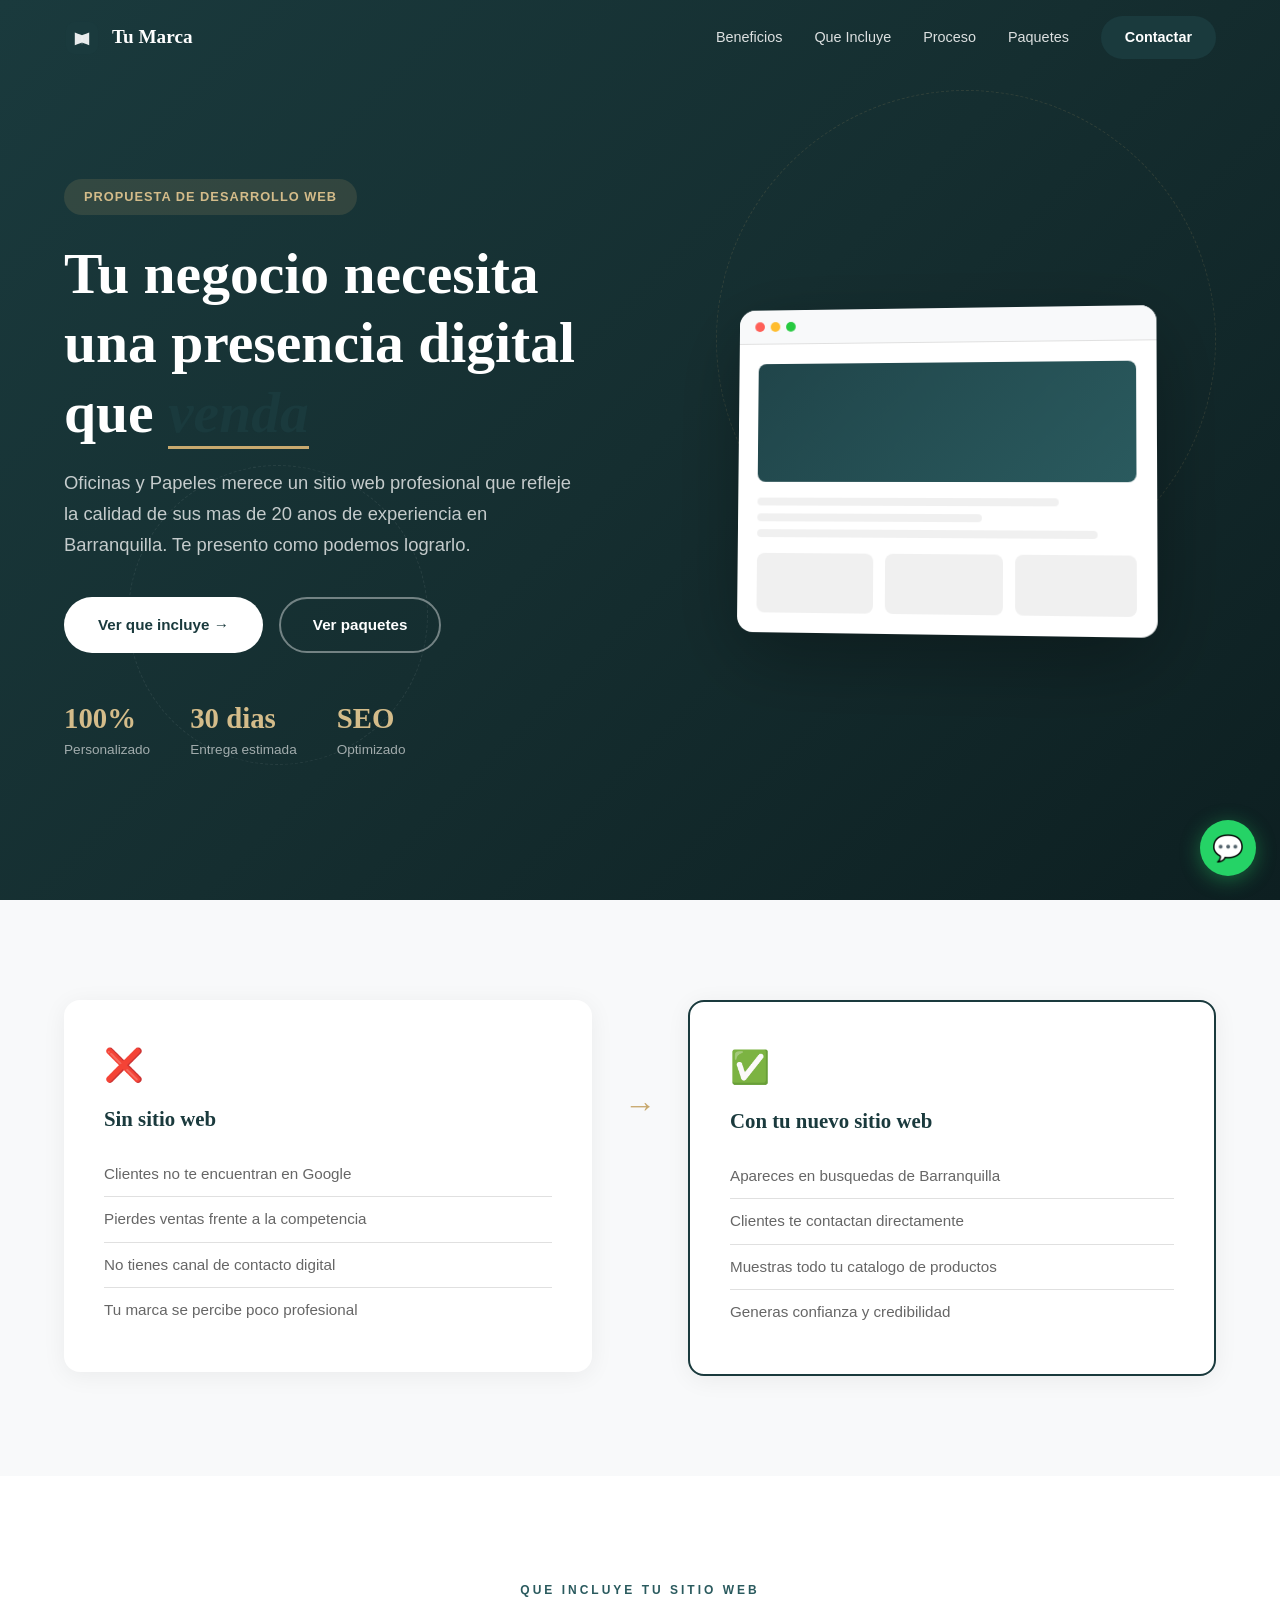
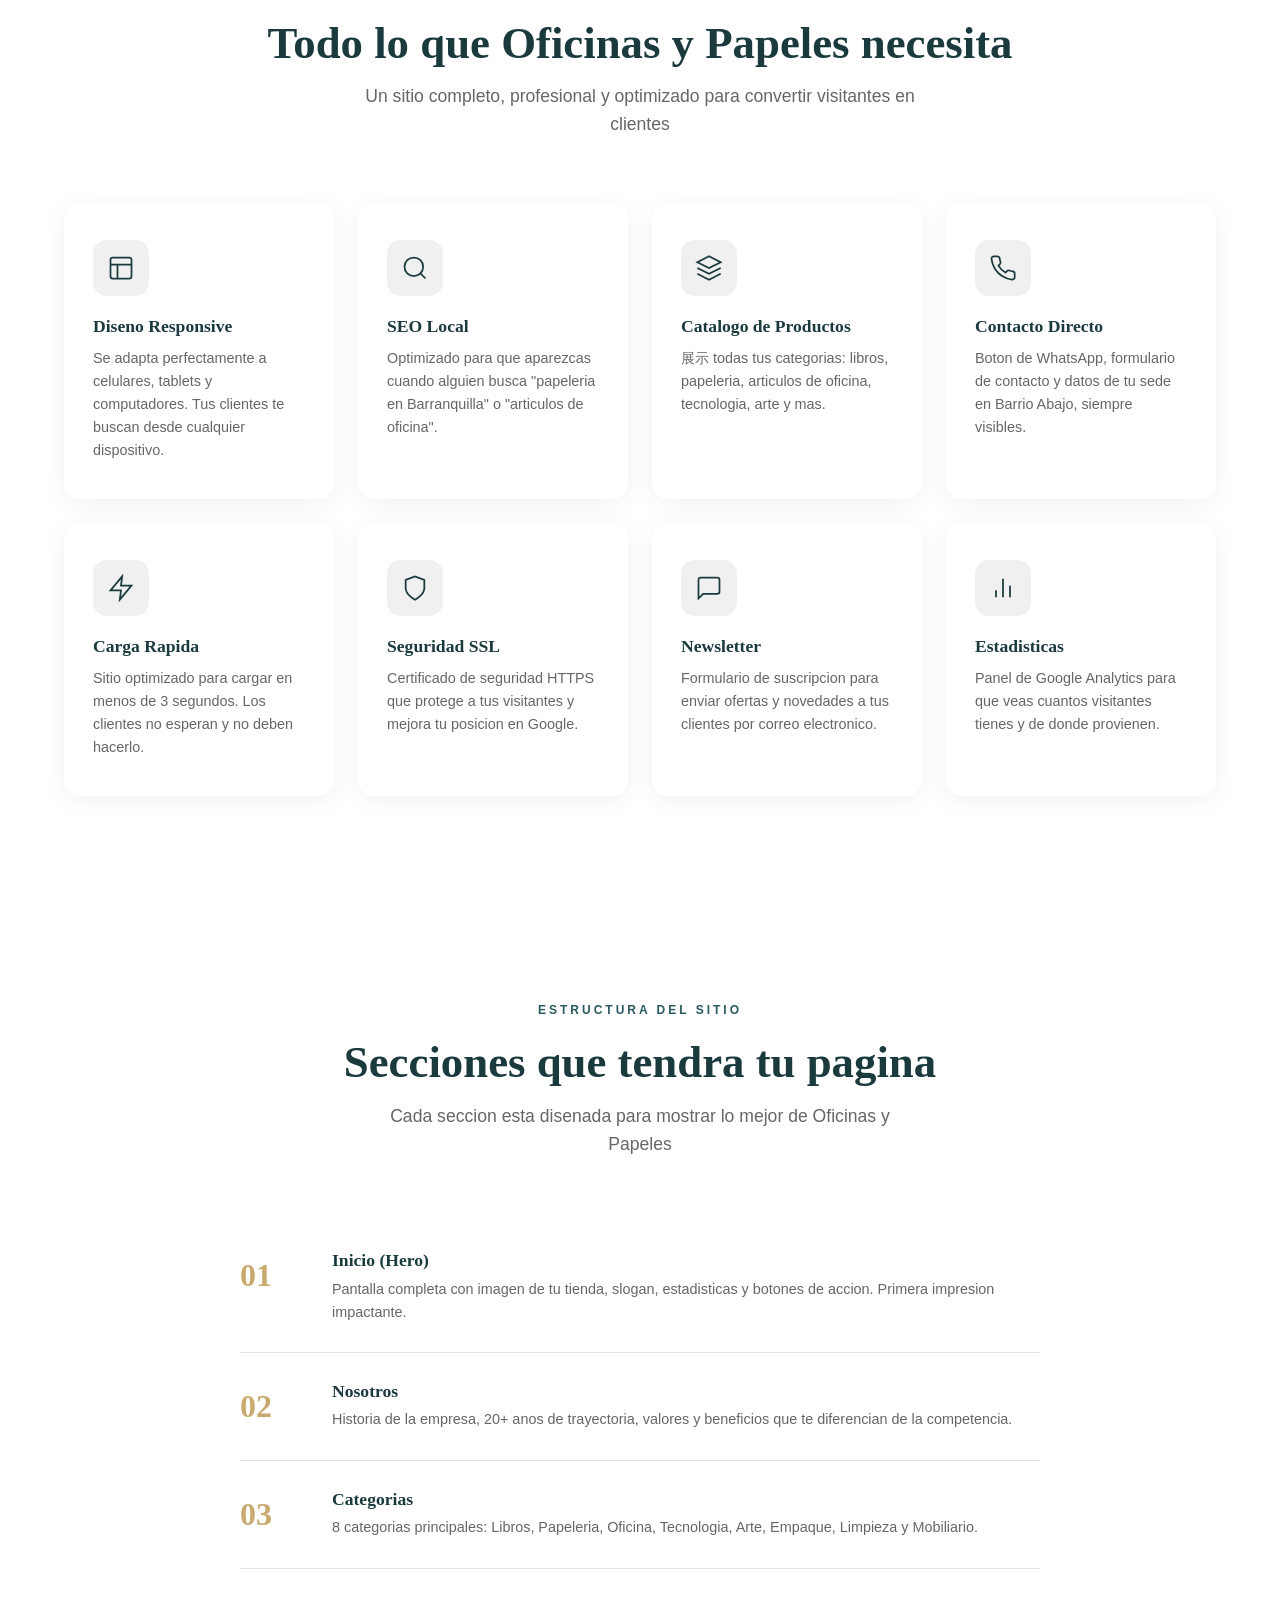
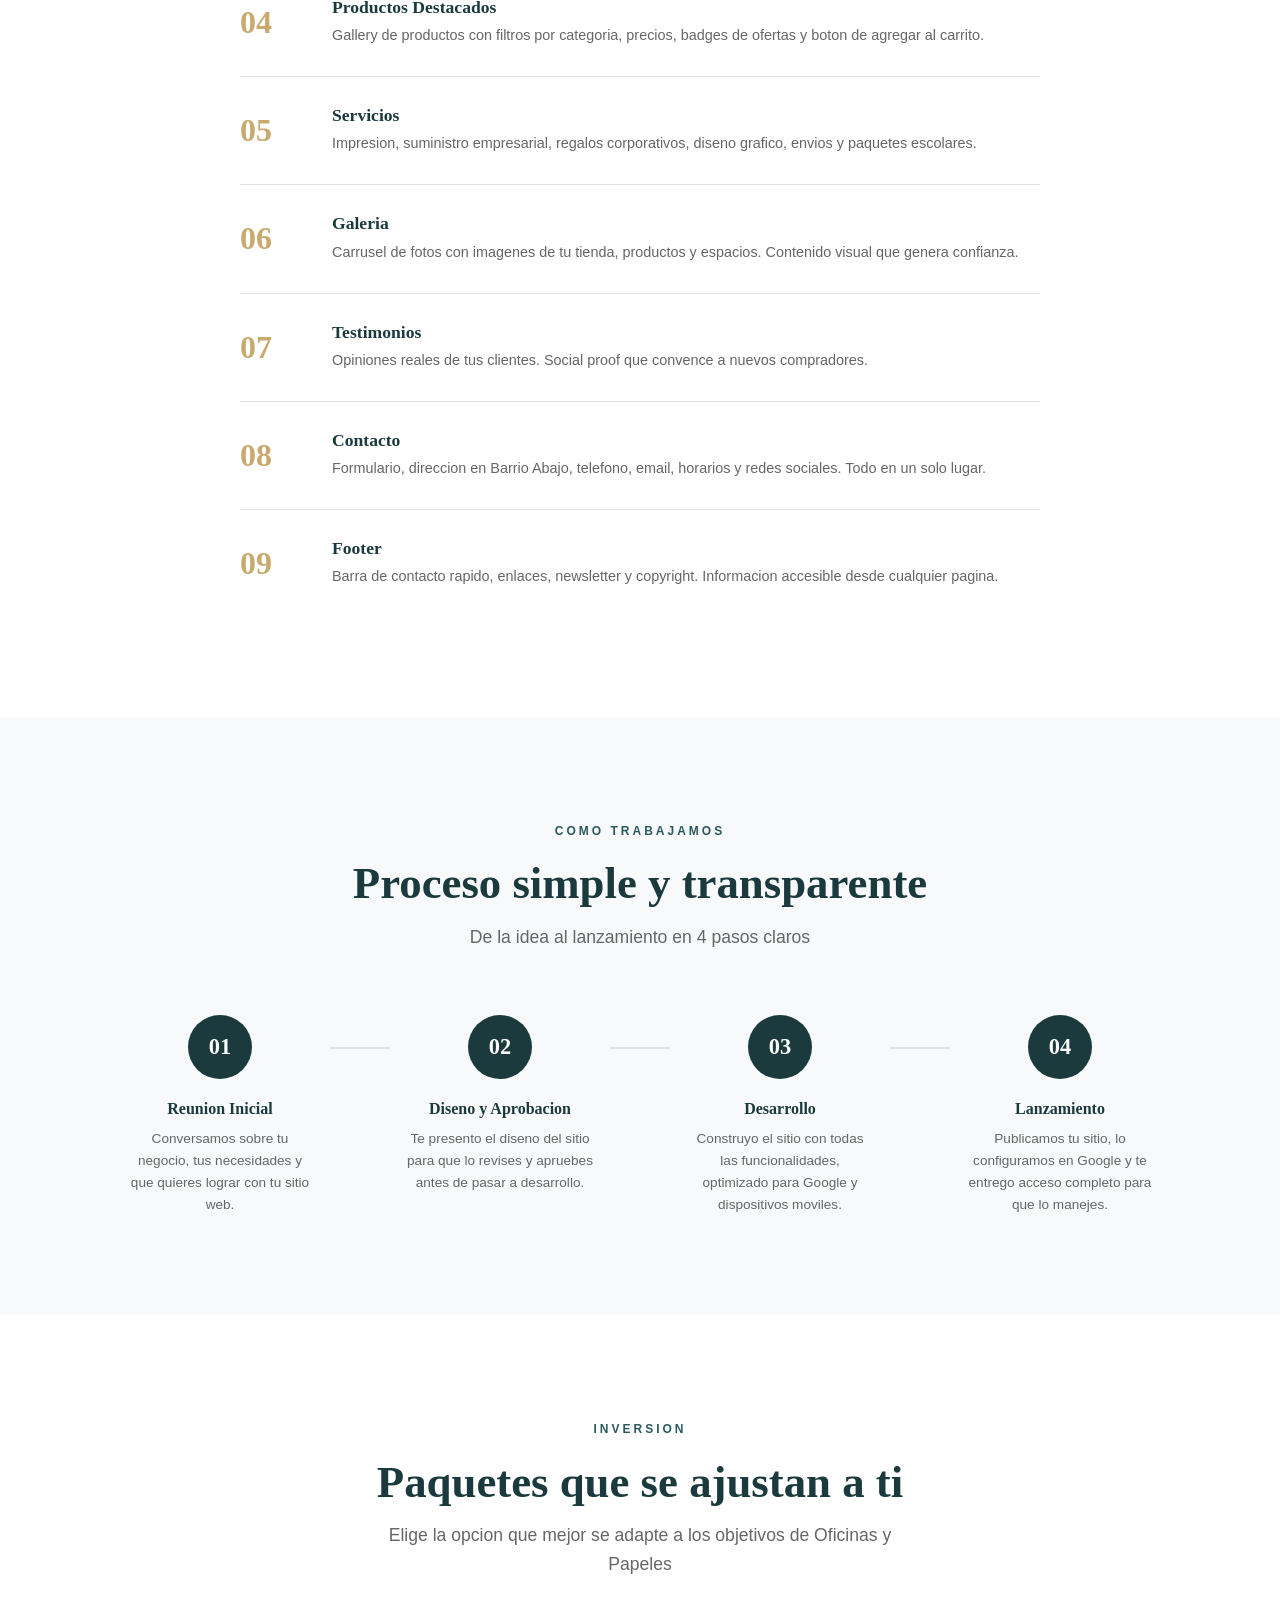
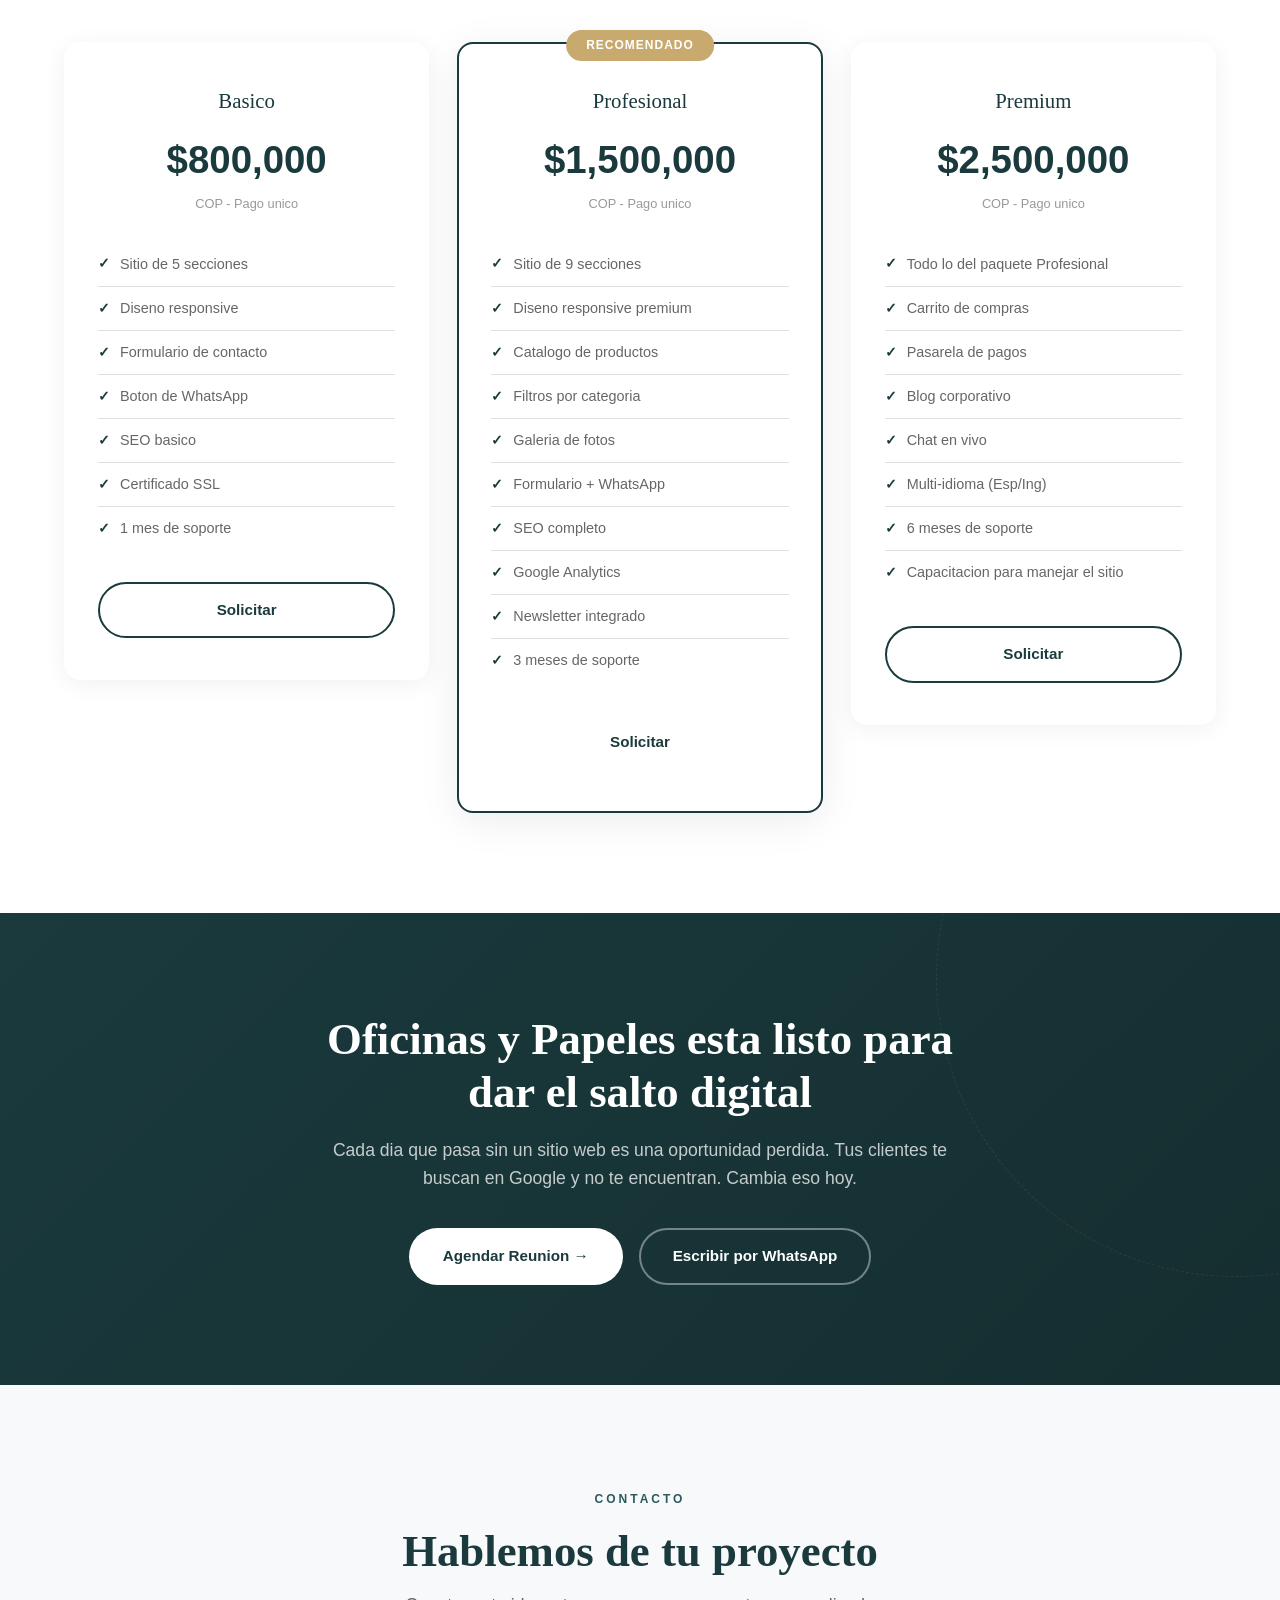
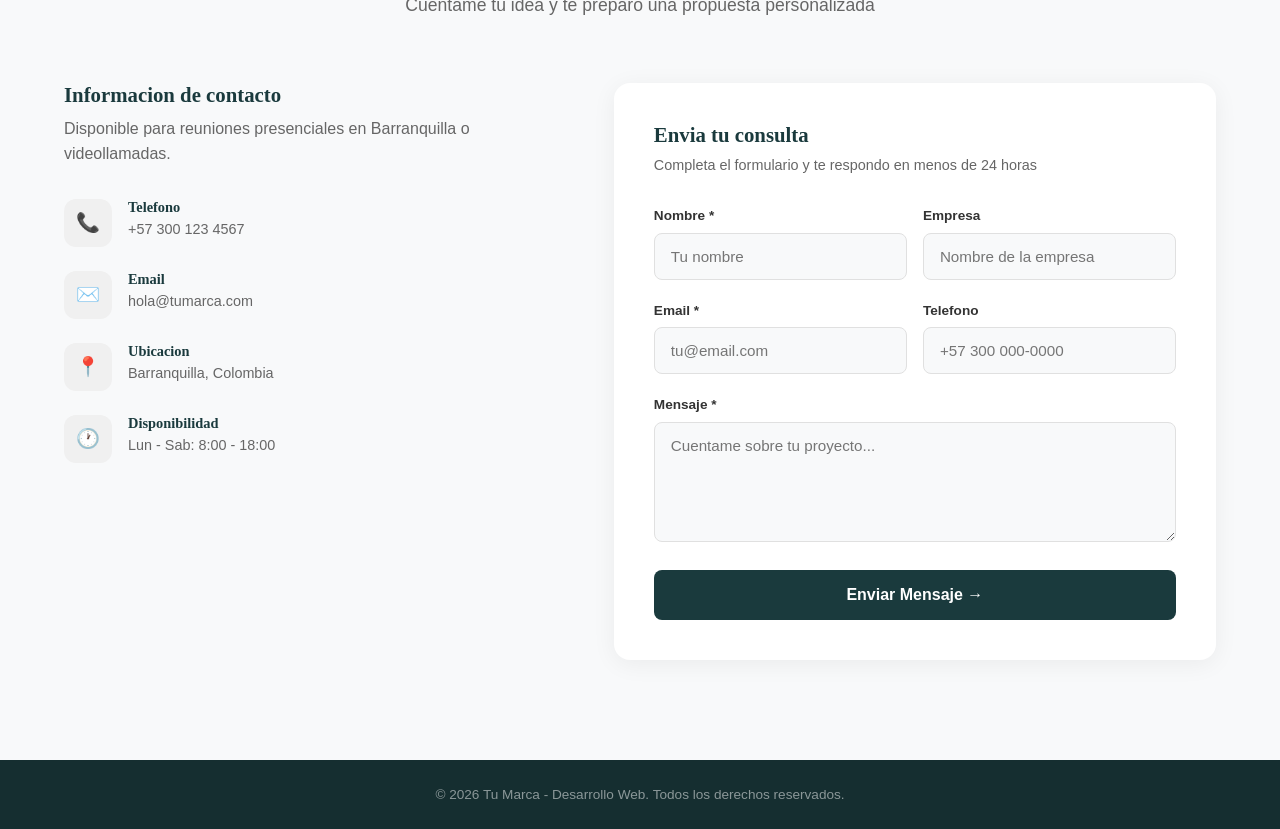
<file: landing.html>
<!DOCTYPE html>
<html lang="es">
<head>
  <meta charset="UTF-8">
  <meta name="viewport" content="width=device-width, initial-scale=1.0">
  <title>Propuesta Web - Oficinas y Papeles | Desarrollo de Sitio Web Profesional</title>
  <link rel="stylesheet" href="css/landing.css">
</head>
<body>

  <!-- NAVBAR -->
  <header class="header">
    <div class="container">
      <a href="#" class="logo">
        <svg class="logo-icon" viewBox="0 0 40 40" xmlns="http://www.w3.org/2000/svg">
          <rect x="2" y="2" width="36" height="36" rx="10" fill="#1A3A3D"/>
          <path d="M12,14 L12,28 Q20,25 20,25 Q20,25 28,28 L28,14 Q20,17 20,17 Q20,17 12,14Z" fill="white" opacity="0.9"/>
          <line x1="20" y1="17" x2="20" y2="27" stroke="white" stroke-width="1" opacity="0.4"/>
        </svg>
        <span class="logo-text">Tu Marca</span>
      </a>
      <nav class="nav">
        <a href="#beneficios" class="nav-link">Beneficios</a>
        <a href="#features" class="nav-link">Que Incluye</a>
        <a href="#proceso" class="nav-link">Proceso</a>
        <a href="#paquetes" class="nav-link">Paquetes</a>
        <a href="#contacto" class="nav-cta">Contactar</a>
      </nav>
      <button class="hamburger" aria-label="Menu">
        <span></span><span></span><span></span>
      </button>
    </div>
  </header>

  <!-- HERO -->
  <section class="hero">
    <div class="hero-bg"></div>
    <div class="container">
      <div class="hero-grid">
        <div class="hero-content">
          <div class="hero-badge">Propuesta de Desarrollo Web</div>
          <h1>Tu negocio necesita una presencia digital que <em>venda</em></h1>
          <p class="hero-sub">Oficinas y Papeles merece un sitio web profesional que refleje la calidad de sus mas de 20 anos de experiencia en Barranquilla. Te presento como podemos lograrlo.</p>
          <div class="hero-buttons">
            <a href="#features" class="btn btn-white">Ver que incluye →</a>
            <a href="#paquetes" class="btn btn-outline-white">Ver paquetes</a>
          </div>
          <div class="hero-stats">
            <div class="hero-stat">
              <h3>100%</h3>
              <p>Personalizado</p>
            </div>
            <div class="hero-stat">
              <h3>30 dias</h3>
              <p>Entrega estimada</p>
            </div>
            <div class="hero-stat">
              <h3>SEO</h3>
              <p>Optimizado</p>
            </div>
          </div>
        </div>
        <div class="hero-visual">
          <div class="mockup-card">
            <div class="mockup-bar">
              <span></span><span></span><span></span>
            </div>
            <div class="mockup-content">
              <div class="mockup-hero-img"></div>
              <div class="mockup-lines">
                <div class="mockup-line w80"></div>
                <div class="mockup-line w60"></div>
                <div class="mockup-line w90"></div>
              </div>
              <div class="mockup-grid">
                <div class="mockup-box"></div>
                <div class="mockup-box"></div>
                <div class="mockup-box"></div>
              </div>
            </div>
          </div>
        </div>
      </div>
    </div>
  </section>

  <!-- PROBLEMA / SOLUCION -->
  <section class="section problem" id="beneficios">
    <div class="container">
      <div class="problem-grid">
        <div class="problem-card">
          <div class="problem-icon">❌</div>
          <h3>Sin sitio web</h3>
          <ul class="problem-list">
            <li>Clientes no te encuentran en Google</li>
            <li>Pierdes ventas frente a la competencia</li>
            <li>No tienes canal de contacto digital</li>
            <li>Tu marca se percibe poco profesional</li>
          </ul>
        </div>
        <div class="problem-arrow">→</div>
        <div class="problem-card solution">
          <div class="problem-icon">✅</div>
          <h3>Con tu nuevo sitio web</h3>
          <ul class="problem-list">
            <li>Apareces en busquedas de Barranquilla</li>
            <li>Clientes te contactan directamente</li>
            <li>Muestras todo tu catalogo de productos</li>
            <li>Generas confianza y credibilidad</li>
          </ul>
        </div>
      </div>
    </div>
  </section>

  <!-- FEATURES DEL SITIO -->
  <section class="section features" id="features">
    <div class="container">
      <div class="section-header">
        <div class="section-tag">Que incluye tu sitio web</div>
        <h2>Todo lo que Oficinas y Papeles necesita</h2>
        <p>Un sitio completo, profesional y optimizado para convertir visitantes en clientes</p>
      </div>
      <div class="features-grid">
        <div class="feature-card">
          <div class="feature-icon">
            <svg viewBox="0 0 24 24" fill="none" stroke="currentColor" stroke-width="1.5"><rect x="3" y="3" width="18" height="18" rx="2"/><path d="M3 9h18M9 21V9"/></svg>
          </div>
          <h3>Diseno Responsive</h3>
          <p>Se adapta perfectamente a celulares, tablets y computadores. Tus clientes te buscan desde cualquier dispositivo.</p>
        </div>
        <div class="feature-card">
          <div class="feature-icon">
            <svg viewBox="0 0 24 24" fill="none" stroke="currentColor" stroke-width="1.5"><circle cx="11" cy="11" r="8"/><path d="m21 21-4.35-4.35"/></svg>
          </div>
          <h3>SEO Local</h3>
          <p>Optimizado para que aparezcas cuando alguien busca "papeleria en Barranquilla" o "articulos de oficina".</p>
        </div>
        <div class="feature-card">
          <div class="feature-icon">
            <svg viewBox="0 0 24 24" fill="none" stroke="currentColor" stroke-width="1.5"><path d="M12 2L2 7l10 5 10-5-10-5zM2 17l10 5 10-5M2 12l10 5 10-5"/></svg>
          </div>
          <h3>Catalogo de Productos</h3>
          <p>展示 todas tus categorias: libros, papeleria, articulos de oficina, tecnologia, arte y mas.</p>
        </div>
        <div class="feature-card">
          <div class="feature-icon">
            <svg viewBox="0 0 24 24" fill="none" stroke="currentColor" stroke-width="1.5"><path d="M22 16.92v3a2 2 0 01-2.18 2 19.79 19.79 0 01-8.63-3.07 19.5 19.5 0 01-6-6 19.79 19.79 0 01-3.07-8.67A2 2 0 014.11 2h3a2 2 0 012 1.72c.127.96.361 1.903.7 2.81a2 2 0 01-.45 2.11L8.09 9.91a16 16 0 006 6l1.27-1.27a2 2 0 012.11-.45c.907.339 1.85.573 2.81.7A2 2 0 0122 16.92z"/></svg>
          </div>
          <h3>Contacto Directo</h3>
          <p>Boton de WhatsApp, formulario de contacto y datos de tu sede en Barrio Abajo, siempre visibles.</p>
        </div>
        <div class="feature-card">
          <div class="feature-icon">
            <svg viewBox="0 0 24 24" fill="none" stroke="currentColor" stroke-width="1.5"><path d="M13 2L3 14h9l-1 8 10-12h-9l1-8z"/></svg>
          </div>
          <h3>Carga Rapida</h3>
          <p>Sitio optimizado para cargar en menos de 3 segundos. Los clientes no esperan y no deben hacerlo.</p>
        </div>
        <div class="feature-card">
          <div class="feature-icon">
            <svg viewBox="0 0 24 24" fill="none" stroke="currentColor" stroke-width="1.5"><path d="M12 22s8-4 8-10V5l-8-3-8 3v7c0 6 8 10 8 10z"/></svg>
          </div>
          <h3>Seguridad SSL</h3>
          <p>Certificado de seguridad HTTPS que protege a tus visitantes y mejora tu posicion en Google.</p>
        </div>
        <div class="feature-card">
          <div class="feature-icon">
            <svg viewBox="0 0 24 24" fill="none" stroke="currentColor" stroke-width="1.5"><path d="M21 15a2 2 0 01-2 2H7l-4 4V5a2 2 0 012-2h14a2 2 0 012 2z"/></svg>
          </div>
          <h3>Newsletter</h3>
          <p>Formulario de suscripcion para enviar ofertas y novedades a tus clientes por correo electronico.</p>
        </div>
        <div class="feature-card">
          <div class="feature-icon">
            <svg viewBox="0 0 24 24" fill="none" stroke="currentColor" stroke-width="1.5"><path d="M18 20V10M12 20V4M6 20v-6"/></svg>
          </div>
          <h3>Estadisticas</h3>
          <p>Panel de Google Analytics para que veas cuantos visitantes tienes y de donde provienen.</p>
        </div>
      </div>
    </div>
  </section>

  <!-- SECCIONES DEL SITIO -->
  <section class="section sections-preview">
    <div class="container">
      <div class="section-header">
        <div class="section-tag">Estructura del sitio</div>
        <h2>Secciones que tendra tu pagina</h2>
        <p>Cada seccion esta disenada para mostrar lo mejor de Oficinas y Papeles</p>
      </div>
      <div class="sections-list">
        <div class="section-item">
          <div class="section-num">01</div>
          <div class="section-info">
            <h3>Inicio (Hero)</h3>
            <p>Pantalla completa con imagen de tu tienda, slogan, estadisticas y botones de accion. Primera impresion impactante.</p>
          </div>
        </div>
        <div class="section-item">
          <div class="section-num">02</div>
          <div class="section-info">
            <h3>Nosotros</h3>
            <p>Historia de la empresa, 20+ anos de trayectoria, valores y beneficios que te diferencian de la competencia.</p>
          </div>
        </div>
        <div class="section-item">
          <div class="section-num">03</div>
          <div class="section-info">
            <h3>Categorias</h3>
            <p>8 categorias principales: Libros, Papeleria, Oficina, Tecnologia, Arte, Empaque, Limpieza y Mobiliario.</p>
          </div>
        </div>
        <div class="section-item">
          <div class="section-num">04</div>
          <div class="section-info">
            <h3>Productos Destacados</h3>
            <p>Gallery de productos con filtros por categoria, precios, badges de ofertas y boton de agregar al carrito.</p>
          </div>
        </div>
        <div class="section-item">
          <div class="section-num">05</div>
          <div class="section-info">
            <h3>Servicios</h3>
            <p>Impresion, suministro empresarial, regalos corporativos, diseno grafico, envios y paquetes escolares.</p>
          </div>
        </div>
        <div class="section-item">
          <div class="section-num">06</div>
          <div class="section-info">
            <h3>Galeria</h3>
            <p>Carrusel de fotos con imagenes de tu tienda, productos y espacios. Contenido visual que genera confianza.</p>
          </div>
        </div>
        <div class="section-item">
          <div class="section-num">07</div>
          <div class="section-info">
            <h3>Testimonios</h3>
            <p>Opiniones reales de tus clientes. Social proof que convence a nuevos compradores.</p>
          </div>
        </div>
        <div class="section-item">
          <div class="section-num">08</div>
          <div class="section-info">
            <h3>Contacto</h3>
            <p>Formulario, direccion en Barrio Abajo, telefono, email, horarios y redes sociales. Todo en un solo lugar.</p>
          </div>
        </div>
        <div class="section-item">
          <div class="section-num">09</div>
          <div class="section-info">
            <h3>Footer</h3>
            <p>Barra de contacto rapido, enlaces, newsletter y copyright. Informacion accesible desde cualquier pagina.</p>
          </div>
        </div>
      </div>
    </div>
  </section>

  <!-- PROCESO -->
  <section class="section process" id="proceso">
    <div class="container">
      <div class="section-header">
        <div class="section-tag">Como trabajamos</div>
        <h2>Proceso simple y transparente</h2>
        <p>De la idea al lanzamiento en 4 pasos claros</p>
      </div>
      <div class="process-grid">
        <div class="process-step">
          <div class="process-num">01</div>
          <h3>Reunion Inicial</h3>
          <p>Conversamos sobre tu negocio, tus necesidades y que quieres lograr con tu sitio web.</p>
        </div>
        <div class="process-connector"></div>
        <div class="process-step">
          <div class="process-num">02</div>
          <h3>Diseno y Aprobacion</h3>
          <p>Te presento el diseno del sitio para que lo revises y apruebes antes de pasar a desarrollo.</p>
        </div>
        <div class="process-connector"></div>
        <div class="process-step">
          <div class="process-num">03</div>
          <h3>Desarrollo</h3>
          <p>Construyo el sitio con todas las funcionalidades, optimizado para Google y dispositivos moviles.</p>
        </div>
        <div class="process-connector"></div>
        <div class="process-step">
          <div class="process-num">04</div>
          <h3>Lanzamiento</h3>
          <p>Publicamos tu sitio, lo configuramos en Google y te entrego acceso completo para que lo manejes.</p>
        </div>
      </div>
    </div>
  </section>

  <!-- PAQUETES -->
  <section class="section packages" id="paquetes">
    <div class="container">
      <div class="section-header">
        <div class="section-tag">Inversion</div>
        <h2>Paquetes que se ajustan a ti</h2>
        <p>Elige la opcion que mejor se adapte a los objetivos de Oficinas y Papeles</p>
      </div>
      <div class="packages-grid">
        <div class="package-card">
          <div class="package-name">Basico</div>
          <div class="package-price">$800,000</div>
          <div class="package-period">COP - Pago unico</div>
          <ul class="package-features">
            <li>Sitio de 5 secciones</li>
            <li>Diseno responsive</li>
            <li>Formulario de contacto</li>
            <li>Boton de WhatsApp</li>
            <li>SEO basico</li>
            <li>Certificado SSL</li>
            <li>1 mes de soporte</li>
          </ul>
          <a href="#contacto" class="btn btn-outline-teal">Solicitar</a>
        </div>
        <div class="package-card featured">
          <div class="package-badge">Recomendado</div>
          <div class="package-name">Profesional</div>
          <div class="package-price">$1,500,000</div>
          <div class="package-period">COP - Pago unico</div>
          <ul class="package-features">
            <li>Sitio de 9 secciones</li>
            <li>Diseno responsive premium</li>
            <li>Catalogo de productos</li>
            <li>Filtros por categoria</li>
            <li>Galeria de fotos</li>
            <li>Formulario + WhatsApp</li>
            <li>SEO completo</li>
            <li>Google Analytics</li>
            <li>Newsletter integrado</li>
            <li>3 meses de soporte</li>
          </ul>
          <a href="#contacto" class="btn btn-white">Solicitar</a>
        </div>
        <div class="package-card">
          <div class="package-name">Premium</div>
          <div class="package-price">$2,500,000</div>
          <div class="package-period">COP - Pago unico</div>
          <ul class="package-features">
            <li>Todo lo del paquete Profesional</li>
            <li>Carrito de compras</li>
            <li>Pasarela de pagos</li>
            <li>Blog corporativo</li>
            <li>Chat en vivo</li>
            <li>Multi-idioma (Esp/Ing)</li>
            <li>6 meses de soporte</li>
            <li>Capacitacion para manejar el sitio</li>
          </ul>
          <a href="#contacto" class="btn btn-outline-teal">Solicitar</a>
        </div>
      </div>
    </div>
  </section>

  <!-- CTA FINAL -->
  <section class="section cta-final">
    <div class="container">
      <div class="cta-content">
        <h2>Oficinas y Papeles esta listo para dar el salto digital</h2>
        <p>Cada dia que pasa sin un sitio web es una oportunidad perdida. Tus clientes te buscan en Google y no te encuentran. Cambia eso hoy.</p>
        <div class="cta-buttons">
          <a href="#contacto" class="btn btn-white">Agendar Reunion →</a>
          <a href="https://wa.me/573001234567" target="_blank" class="btn btn-outline-white">Escribir por WhatsApp</a>
        </div>
      </div>
    </div>
  </section>

  <!-- CONTACTO -->
  <section class="section contact" id="contacto">
    <div class="container">
      <div class="section-header">
        <div class="section-tag">Contacto</div>
        <h2>Hablemos de tu proyecto</h2>
        <p>Cuentame tu idea y te preparo una propuesta personalizada</p>
      </div>
      <div class="contact-grid">
        <div class="contact-info">
          <h3>Informacion de contacto</h3>
          <p>Disponible para reuniones presenciales en Barranquilla o videollamadas.</p>
          <div class="contact-details">
            <div class="contact-detail">
              <div class="contact-detail-icon">📞</div>
              <div>
                <h4>Telefono</h4>
                <p>+57 300 123 4567</p>
              </div>
            </div>
            <div class="contact-detail">
              <div class="contact-detail-icon">✉️</div>
              <div>
                <h4>Email</h4>
                <p>hola@tumarca.com</p>
              </div>
            </div>
            <div class="contact-detail">
              <div class="contact-detail-icon">📍</div>
              <div>
                <h4>Ubicacion</h4>
                <p>Barranquilla, Colombia</p>
              </div>
            </div>
            <div class="contact-detail">
              <div class="contact-detail-icon">🕐</div>
              <div>
                <h4>Disponibilidad</h4>
                <p>Lun - Sab: 8:00 - 18:00</p>
              </div>
            </div>
          </div>
        </div>
        <div class="contact-form-wrapper">
          <h3>Envia tu consulta</h3>
          <p>Completa el formulario y te respondo en menos de 24 horas</p>
          <form id="contactForm">
            <div class="form-row">
              <div class="form-group">
                <label for="name">Nombre *</label>
                <input type="text" id="name" name="name" placeholder="Tu nombre" required>
              </div>
              <div class="form-group">
                <label for="company">Empresa</label>
                <input type="text" id="company" name="company" placeholder="Nombre de la empresa">
              </div>
            </div>
            <div class="form-row">
              <div class="form-group">
                <label for="email">Email *</label>
                <input type="email" id="email" name="email" placeholder="tu@email.com" required>
              </div>
              <div class="form-group">
                <label for="phone">Telefono</label>
                <input type="tel" id="phone" name="phone" placeholder="+57 300 000-0000">
              </div>
            </div>
            <div class="form-group">
              <label for="message">Mensaje *</label>
              <textarea id="message" name="message" placeholder="Cuentame sobre tu proyecto..." required></textarea>
            </div>
            <button type="submit" class="form-submit">Enviar Mensaje →</button>
          </form>
        </div>
      </div>
    </div>
  </section>

  <!-- FOOTER -->
  <footer class="footer">
    <div class="container">
      <div class="footer-bottom">
        <p>&copy; 2026 Tu Marca - Desarrollo Web. Todos los derechos reservados.</p>
      </div>
    </div>
  </footer>

  <!-- WHATSAPP -->
  <a href="https://wa.me/573001234567" target="_blank" class="whatsapp-float" title="Contactar por WhatsApp">💬</a>

  <script src="js/landing.js"></script>
</body>
</html>
</file>
<file: css/landing.css>
/* ============================================
   LANDING PAGE - PROPUESTA WEB OFICINAS Y PAPELES
   Estilo Teal Premium / Editorial
   ============================================ */

/* === VARIABLES === */
:root {
  --primary: #1A3A3D;
  --primary-dark: #152E30;
  --primary-light: #20454A;
  --teal: #2A5A5E;
  --teal-light: #3A7A7E;
  --accent: #C8A96E;
  --accent-light: #D4BC8A;
  --text: #333;
  --text-light: #666;
  --text-lighter: #999;
  --bg: #fff;
  --bg-alt: #F8F9FA;
  --bg-card: #F0F0F0;
  --border: #E0E0E0;
  --shadow: 0 4px 24px rgba(0,0,0,0.06);
  --shadow-lg: 0 8px 40px rgba(0,0,0,0.08);
  --radius: 16px;
  --radius-sm: 8px;
  --font-serif: 'Playfair Display', Georgia, serif;
  --font-sans: 'Inter', -apple-system, sans-serif;
}

/* === RESET === */
*, *::before, *::after { box-sizing: border-box; margin: 0; padding: 0; }
html { scroll-behavior: smooth; scroll-padding-top: 80px; }
body {
  font-family: var(--font-sans);
  color: var(--text);
  background: var(--bg);
  line-height: 1.6;
  -webkit-font-smoothing: antialiased;
}
img { max-width: 100%; display: block; }
a { text-decoration: none; color: inherit; }
ul { list-style: none; }

/* === TYPOGRAPHY === */
h1, h2, h3, h4 { font-family: var(--font-serif); color: var(--primary); line-height: 1.2; }
h1 { font-size: clamp(2.2rem, 4.5vw, 3.8rem); }
h2 { font-size: clamp(1.8rem, 3.5vw, 2.8rem); }
h3 { font-size: 1.3rem; }
h1 em {
  font-style: italic;
  color: var(--primary);
  border-bottom: 3px solid var(--accent);
  padding-bottom: 2px;
}

/* === LAYOUT === */
.container { width: 100%; max-width: 1200px; margin: 0 auto; padding: 0 24px; }
.section { padding: 100px 0; }
.section-header { text-align: center; margin-bottom: 64px; }
.section-tag {
  display: inline-block;
  font-family: var(--font-sans);
  font-size: 0.75rem;
  font-weight: 600;
  letter-spacing: 3px;
  text-transform: uppercase;
  color: var(--teal);
  margin-bottom: 16px;
}
.section-header p { color: var(--text-light); font-size: 1.1rem; max-width: 560px; margin: 12px auto 0; }

/* === BUTTONS === */
.btn {
  display: inline-block;
  padding: 14px 32px;
  border-radius: 100px;
  font-family: var(--font-sans);
  font-size: 0.95rem;
  font-weight: 600;
  transition: all 0.3s ease;
  cursor: pointer;
  border: 2px solid transparent;
}
.btn-white {
  background: #fff;
  color: var(--primary);
}
.btn-white:hover { background: var(--bg-alt); transform: translateY(-2px); box-shadow: var(--shadow); }
.btn-outline-white {
  background: transparent;
  color: #fff;
  border-color: rgba(255,255,255,0.4);
}
.btn-outline-white:hover { background: rgba(255,255,255,0.1); border-color: #fff; }
.btn-teal {
  background: var(--primary);
  color: #fff;
}
.btn-teal:hover { background: var(--primary-dark); transform: translateY(-2px); box-shadow: var(--shadow); }
.btn-outline-teal {
  background: transparent;
  color: var(--primary);
  border-color: var(--primary);
}
.btn-outline-teal:hover { background: var(--primary); color: #fff; }

/* === HEADER === */
.header {
  position: fixed;
  top: 0; left: 0; right: 0;
  z-index: 1000;
  padding: 16px 0;
  background: transparent;
  transition: all 0.3s ease;
}
.header.scrolled {
  background: rgba(255,255,255,0.97);
  box-shadow: 0 2px 20px rgba(0,0,0,0.08);
  padding: 12px 0;
}
.header .container {
  display: flex;
  align-items: center;
  justify-content: space-between;
}
.logo {
  display: flex;
  align-items: center;
  gap: 12px;
}
.logo-icon { width: 36px; height: 36px; }
.logo-text {
  font-family: var(--font-serif);
  font-weight: 700;
  font-size: 1.2rem;
  color: #fff;
  transition: color 0.3s;
}
.header.scrolled .logo-text { color: var(--primary); }
.nav { display: flex; align-items: center; gap: 32px; }
.nav-link {
  font-size: 0.9rem;
  font-weight: 500;
  color: rgba(255,255,255,0.85);
  transition: color 0.3s;
}
.header.scrolled .nav-link { color: var(--text-light); }
.nav-link:hover { color: #fff; }
.header.scrolled .nav-link:hover { color: var(--primary); }
.nav-cta {
  padding: 10px 24px;
  border-radius: 100px;
  background: var(--primary);
  color: #fff;
  font-size: 0.9rem;
  font-weight: 600;
  transition: all 0.3s;
}
.nav-cta:hover { background: var(--primary-dark); transform: translateY(-1px); }
.hamburger {
  display: none;
  flex-direction: column;
  gap: 5px;
  background: none;
  border: none;
  cursor: pointer;
  padding: 4px;
}
.hamburger span {
  width: 24px;
  height: 2px;
  background: #fff;
  transition: all 0.3s;
}
.header.scrolled .hamburger span { background: var(--primary); }

/* === HERO === */
.hero {
  position: relative;
  min-height: 100vh;
  display: flex;
  align-items: center;
  overflow: hidden;
  padding: 120px 0 80px;
}
.hero-bg {
  position: absolute;
  inset: 0;
  background: linear-gradient(135deg, var(--primary) 0%, var(--primary-dark) 50%, #0D1F21 100%);
  z-index: 0;
}
.hero-bg::before {
  content: '';
  position: absolute;
  top: 10%; right: 5%;
  width: 500px; height: 500px;
  border: 1px dashed rgba(200,169,110,0.15);
  border-radius: 50%;
}
.hero-bg::after {
  content: '';
  position: absolute;
  bottom: 15%; left: 10%;
  width: 300px; height: 300px;
  border: 1px dashed rgba(255,255,255,0.08);
  border-radius: 50%;
}
.hero-grid {
  position: relative;
  z-index: 1;
  display: grid;
  grid-template-columns: 1fr 1fr;
  gap: 64px;
  align-items: center;
}
.hero-badge {
  display: inline-block;
  padding: 8px 20px;
  background: rgba(200,169,110,0.15);
  color: var(--accent-light);
  border-radius: 100px;
  font-size: 0.8rem;
  font-weight: 600;
  letter-spacing: 1px;
  text-transform: uppercase;
  margin-bottom: 24px;
}
.hero h1 { color: #fff; margin-bottom: 20px; }
.hero-sub { color: rgba(255,255,255,0.75); font-size: 1.15rem; line-height: 1.7; margin-bottom: 36px; max-width: 520px; }
.hero-buttons { display: flex; gap: 16px; margin-bottom: 48px; flex-wrap: wrap; }
.hero-stats { display: flex; gap: 40px; }
.hero-stat h3 { color: var(--accent-light); font-family: var(--font-serif); font-size: 1.8rem; margin-bottom: 4px; }
.hero-stat p { color: rgba(255,255,255,0.6); font-size: 0.85rem; }

/* Hero Mockup */
.hero-visual { display: flex; justify-content: center; }
.mockup-card {
  width: 100%;
  max-width: 420px;
  background: #fff;
  border-radius: 16px;
  box-shadow: 0 24px 80px rgba(0,0,0,0.3);
  overflow: hidden;
  transform: perspective(1000px) rotateY(-5deg) rotateX(2deg);
  transition: transform 0.5s ease;
}
.mockup-card:hover { transform: perspective(1000px) rotateY(0deg) rotateX(0deg); }
.mockup-bar {
  display: flex;
  gap: 6px;
  padding: 12px 16px;
  background: var(--bg-alt);
  border-bottom: 1px solid var(--border);
}
.mockup-bar span {
  width: 10px; height: 10px;
  border-radius: 50%;
  background: var(--border);
}
.mockup-bar span:first-child { background: #FF6058; }
.mockup-bar span:nth-child(2) { background: #FFBD2E; }
.mockup-bar span:last-child { background: #27CA40; }
.mockup-content { padding: 20px; }
.mockup-hero-img {
  width: 100%;
  height: 120px;
  background: linear-gradient(135deg, var(--primary-light), var(--teal));
  border-radius: 8px;
  margin-bottom: 16px;
}
.mockup-lines { margin-bottom: 16px; }
.mockup-line {
  height: 8px;
  background: var(--bg-card);
  border-radius: 4px;
  margin-bottom: 8px;
}
.mockup-line.w80 { width: 80%; }
.mockup-line.w60 { width: 60%; }
.mockup-line.w90 { width: 90%; }
.mockup-grid { display: grid; grid-template-columns: repeat(3, 1fr); gap: 12px; }
.mockup-box {
  height: 60px;
  background: var(--bg-card);
  border-radius: 8px;
}

/* === PROBLEMA / SOLUCION === */
.problem { background: var(--bg-alt); }
.problem-grid {
  display: grid;
  grid-template-columns: 1fr auto 1fr;
  gap: 32px;
  align-items: start;
}
.problem-card {
  background: #fff;
  border-radius: var(--radius);
  padding: 40px;
  box-shadow: var(--shadow);
}
.problem-card.solution { border: 2px solid var(--primary); }
.problem-icon { font-size: 2rem; margin-bottom: 16px; }
.problem-card h3 { margin-bottom: 20px; }
.problem-list li {
  padding: 10px 0;
  border-bottom: 1px solid var(--border);
  font-size: 0.95rem;
  color: var(--text-light);
}
.problem-list li:last-child { border: none; }
.problem-arrow {
  display: flex;
  align-items: center;
  justify-content: center;
  font-size: 2rem;
  color: var(--accent);
  font-weight: 700;
  padding-top: 80px;
}

/* === FEATURES === */
.features-grid {
  display: grid;
  grid-template-columns: repeat(4, 1fr);
  gap: 24px;
}
.feature-card {
  background: #fff;
  border-radius: var(--radius);
  padding: 36px 28px;
  box-shadow: var(--shadow);
  transition: all 0.3s ease;
  border: 1px solid transparent;
}
.feature-card:hover {
  transform: translateY(-4px);
  box-shadow: var(--shadow-lg);
  border-color: var(--primary);
}
.feature-icon {
  width: 56px; height: 56px;
  background: var(--bg-card);
  border-radius: 14px;
  display: flex;
  align-items: center;
  justify-content: center;
  margin-bottom: 20px;
}
.feature-icon svg { width: 28px; height: 28px; color: var(--primary); }
.feature-card h3 { margin-bottom: 10px; font-size: 1.1rem; }
.feature-card p { color: var(--text-light); font-size: 0.9rem; line-height: 1.6; }

/* === SECCIONES LIST === */
.sections-list { max-width: 800px; margin: 0 auto; }
.section-item {
  display: flex;
  gap: 32px;
  padding: 28px 0;
  border-bottom: 1px solid var(--border);
  align-items: flex-start;
}
.section-item:last-child { border: none; }
.section-num {
  font-family: var(--font-serif);
  font-size: 2rem;
  font-weight: 700;
  color: var(--accent);
  min-width: 60px;
}
.section-info h3 { margin-bottom: 6px; font-size: 1.1rem; }
.section-info p { color: var(--text-light); font-size: 0.9rem; }

/* === PROCESO === */
.process { background: var(--bg-alt); }
.process-grid {
  display: flex;
  align-items: flex-start;
  justify-content: center;
  gap: 0;
}
.process-step {
  text-align: center;
  flex: 1;
  max-width: 220px;
  padding: 0 16px;
}
.process-num {
  width: 64px; height: 64px;
  background: var(--primary);
  color: #fff;
  border-radius: 50%;
  display: flex;
  align-items: center;
  justify-content: center;
  font-family: var(--font-serif);
  font-size: 1.4rem;
  font-weight: 700;
  margin: 0 auto 20px;
}
.process-step h3 { margin-bottom: 10px; font-size: 1rem; }
.process-step p { color: var(--text-light); font-size: 0.85rem; }
.process-connector {
  width: 60px;
  height: 2px;
  background: var(--border);
  margin-top: 32px;
  flex-shrink: 0;
}

/* === PAQUETES === */
.packages-grid {
  display: grid;
  grid-template-columns: repeat(3, 1fr);
  gap: 28px;
  align-items: start;
}
.package-card {
  background: #fff;
  border-radius: var(--radius);
  padding: 40px 32px;
  box-shadow: var(--shadow);
  text-align: center;
  position: relative;
  border: 2px solid transparent;
  transition: all 0.3s;
}
.package-card:hover { transform: translateY(-4px); box-shadow: var(--shadow-lg); }
.package-card.featured {
  border-color: var(--primary);
  transform: scale(1.04);
  box-shadow: var(--shadow-lg);
}
.package-card.featured:hover { transform: scale(1.04) translateY(-4px); }
.package-badge {
  position: absolute;
  top: -14px;
  left: 50%;
  transform: translateX(-50%);
  background: var(--accent);
  color: #fff;
  padding: 6px 20px;
  border-radius: 100px;
  font-size: 0.75rem;
  font-weight: 700;
  text-transform: uppercase;
  letter-spacing: 1px;
}
.package-name {
  font-family: var(--font-serif);
  font-size: 1.3rem;
  color: var(--primary);
  margin-bottom: 12px;
}
.package-price {
  font-size: 2.4rem;
  font-weight: 800;
  color: var(--primary);
  margin-bottom: 4px;
}
.package-period {
  font-size: 0.8rem;
  color: var(--text-lighter);
  margin-bottom: 28px;
}
.package-features { text-align: left; margin-bottom: 32px; }
.package-features li {
  padding: 10px 0;
  border-bottom: 1px solid var(--border);
  font-size: 0.9rem;
  color: var(--text-light);
  display: flex;
  align-items: center;
  gap: 10px;
}
.package-features li::before {
  content: '✓';
  color: var(--primary);
  font-weight: 700;
  font-size: 0.85rem;
}
.package-features li:last-child { border: none; }
.package-card .btn { width: 100%; }

/* === CTA FINAL === */
.cta-final {
  background: linear-gradient(135deg, var(--primary) 0%, var(--primary-dark) 100%);
  position: relative;
  overflow: hidden;
}
.cta-final::before {
  content: '';
  position: absolute;
  top: -50%; right: -20%;
  width: 600px; height: 600px;
  border: 1px dashed rgba(200,169,110,0.12);
  border-radius: 50%;
}
.cta-content {
  text-align: center;
  position: relative;
  z-index: 1;
  max-width: 640px;
  margin: 0 auto;
}
.cta-content h2 { color: #fff; margin-bottom: 16px; }
.cta-content p { color: rgba(255,255,255,0.75); font-size: 1.1rem; margin-bottom: 36px; }
.cta-buttons { display: flex; gap: 16px; justify-content: center; flex-wrap: wrap; }

/* === CONTACTO === */
.contact { background: var(--bg-alt); }
.contact-grid {
  display: grid;
  grid-template-columns: 1fr 1.2fr;
  gap: 48px;
  align-items: start;
}
.contact-info h3 { margin-bottom: 8px; }
.contact-info > p { color: var(--text-light); margin-bottom: 32px; }
.contact-details { display: flex; flex-direction: column; gap: 24px; }
.contact-detail {
  display: flex;
  gap: 16px;
  align-items: flex-start;
}
.contact-detail-icon {
  width: 48px; height: 48px;
  background: var(--bg-card);
  border-radius: 12px;
  display: flex;
  align-items: center;
  justify-content: center;
  font-size: 1.2rem;
  flex-shrink: 0;
}
.contact-detail h4 { font-size: 0.9rem; margin-bottom: 2px; }
.contact-detail p { color: var(--text-light); font-size: 0.9rem; }
.contact-form-wrapper {
  background: #fff;
  border-radius: var(--radius);
  padding: 40px;
  box-shadow: var(--shadow);
}
.contact-form-wrapper h3 { margin-bottom: 6px; }
.contact-form-wrapper > p { color: var(--text-light); font-size: 0.9rem; margin-bottom: 28px; }
.form-row { display: grid; grid-template-columns: 1fr 1fr; gap: 16px; }
.form-group { margin-bottom: 20px; }
.form-group label {
  display: block;
  font-size: 0.85rem;
  font-weight: 600;
  color: var(--text);
  margin-bottom: 6px;
}
.form-group input, .form-group textarea {
  width: 100%;
  padding: 14px 16px;
  border: 1px solid var(--border);
  border-radius: var(--radius-sm);
  font-family: var(--font-sans);
  font-size: 0.95rem;
  color: var(--text);
  transition: border-color 0.3s;
  background: var(--bg-alt);
}
.form-group input:focus, .form-group textarea:focus {
  outline: none;
  border-color: var(--primary);
  background: #fff;
}
.form-group textarea { resize: vertical; min-height: 120px; }
.form-submit {
  width: 100%;
  padding: 16px;
  background: var(--primary);
  color: #fff;
  border: none;
  border-radius: var(--radius-sm);
  font-family: var(--font-sans);
  font-size: 1rem;
  font-weight: 600;
  cursor: pointer;
  transition: all 0.3s;
}
.form-submit:hover { background: var(--primary-dark); }

/* === FOOTER === */
.footer {
  background: var(--primary-dark);
  padding: 24px 0;
}
.footer-bottom { text-align: center; }
.footer-bottom p { color: rgba(255,255,255,0.5); font-size: 0.85rem; }

/* === WHATSAPP FLOAT === */
.whatsapp-float {
  position: fixed;
  bottom: 24px;
  right: 24px;
  width: 56px; height: 56px;
  background: #25D366;
  border-radius: 50%;
  display: flex;
  align-items: center;
  justify-content: center;
  font-size: 1.6rem;
  box-shadow: 0 4px 20px rgba(37,211,102,0.4);
  z-index: 999;
  transition: transform 0.3s;
}
.whatsapp-float:hover { transform: scale(1.1); }

/* === SCROLL ANIMATIONS === */
.fade-up {
  opacity: 0;
  transform: translateY(30px);
  transition: all 0.6s ease;
}
.fade-up.visible {
  opacity: 1;
  transform: translateY(0);
}

/* === RESPONSIVE === */
@media (max-width: 1024px) {
  .features-grid { grid-template-columns: repeat(2, 1fr); }
  .packages-grid { grid-template-columns: repeat(2, 1fr); }
  .package-card.featured { transform: none; }
}
@media (max-width: 768px) {
  .nav { display: none; }
  .hamburger { display: flex; }
  .hero-grid { grid-template-columns: 1fr; text-align: center; }
  .hero-sub { margin-left: auto; margin-right: auto; }
  .hero-buttons { justify-content: center; }
  .hero-stats { justify-content: center; }
  .hero-visual { display: none; }
  .problem-grid { grid-template-columns: 1fr; }
  .problem-arrow { transform: rotate(90deg); padding: 0; }
  .features-grid { grid-template-columns: 1fr; }
  .process-grid { flex-direction: column; align-items: center; }
  .process-connector { width: 2px; height: 40px; margin: 0; }
  .packages-grid { grid-template-columns: 1fr; max-width: 400px; margin: 0 auto; }
  .contact-grid { grid-template-columns: 1fr; }
  .form-row { grid-template-columns: 1fr; }
  .section { padding: 60px 0; }
}
</file>
